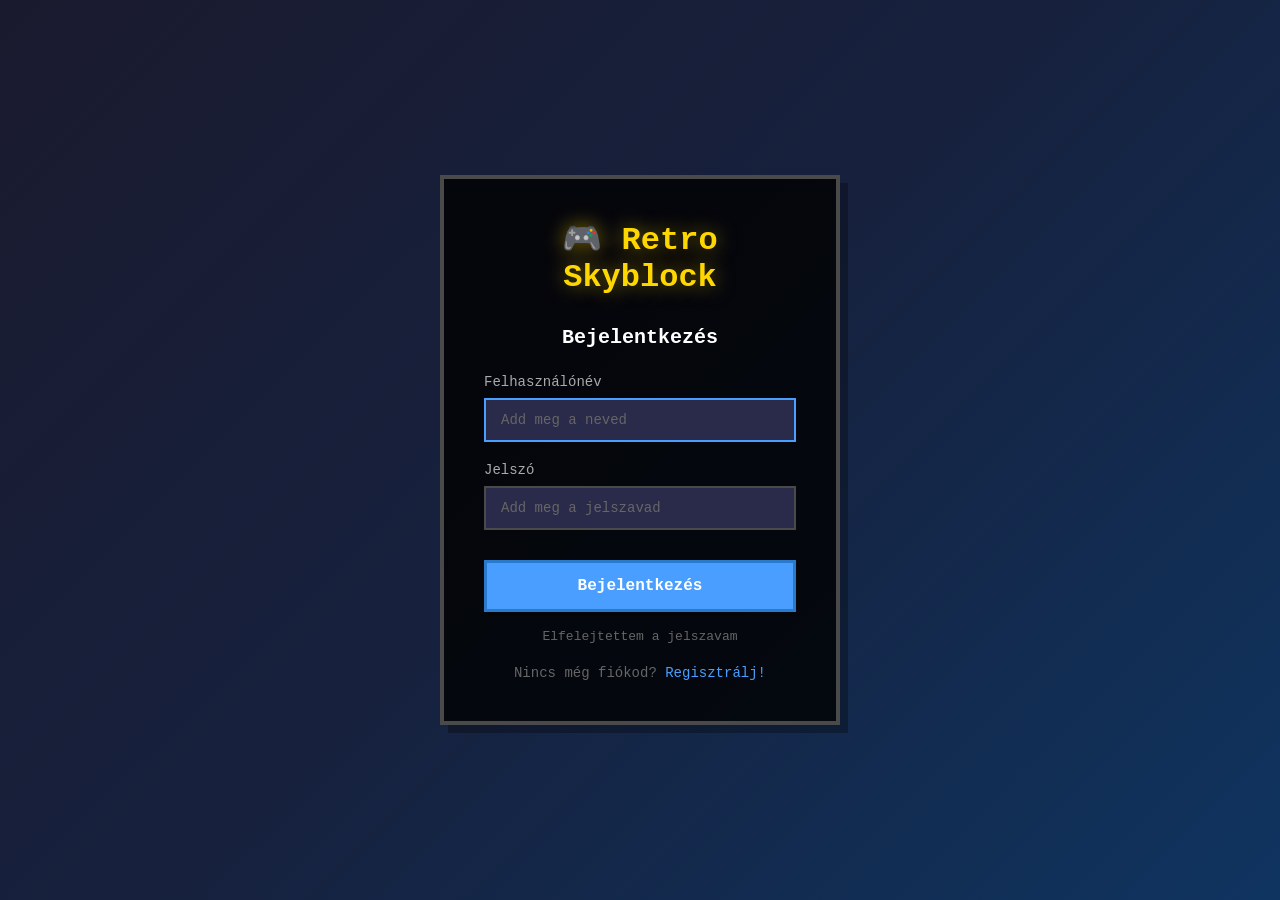
<file: index.html>
<!DOCTYPE html>
<html lang="hu">
<head>
    <meta charset="UTF-8">
    <meta name="viewport" content="width=device-width, initial-scale=1.0, maximum-scale=1.0, user-scalable=no">
    <title>Retro Skyblock Játék</title>
    <link rel="apple-touch-icon" sizes="180x180" href="images/apple-touch-icon.png">
    <link rel="icon" type="image/png" sizes="32x32" href="images/favicon-32x32.png">
    <link rel="icon" type="image/png" sizes="16x16" href="images/favicon-16x16.png">
    <link rel="manifest" href="images/site.webmanifest">
    <link rel="stylesheet" href="style.css">
</head>
<body>
    <!-- Bejelentkezés/Regisztráció overlay - alapból látszik -->
    <div id="authOverlay" class="auth-overlay">
        <div class="auth-container">
            <h1 class="auth-title">🎮 Retro Skyblock</h1>
            
            <!-- Bejelentkezés form -->
            <div id="loginForm" class="auth-form">
                <h2>Bejelentkezés</h2>
                <div class="auth-input-group">
                    <label for="loginUsername">Felhasználónév</label>
                    <input type="text" id="loginUsername" maxlength="20" placeholder="Add meg a neved">
                </div>
                <div class="auth-input-group">
                    <label for="loginPassword">Jelszó</label>
                    <input type="password" id="loginPassword" maxlength="30" placeholder="Add meg a jelszavad">
                </div>
                <button id="loginBtn" class="auth-btn">Bejelentkezés</button>
                <p class="auth-forgot"><a href="#" id="showForgotPassword">Elfelejtettem a jelszavam</a></p>
                <p class="auth-switch">Nincs még fiókod? <a href="#" id="showRegister">Regisztrálj!</a></p>
            </div>

            <!-- Regisztráció form -->
            <div id="registerForm" class="auth-form hidden">
                <h2>Regisztráció</h2>
                <div class="auth-input-group">
                    <label for="registerUsername">Felhasználónév</label>
                    <input type="text" id="registerUsername" maxlength="20" placeholder="Válassz egy nevet">
                </div>
                <div class="auth-input-group">
                    <label for="registerEmail">Email cím</label>
                    <input type="email" id="registerEmail" maxlength="50" placeholder="Add meg az email címed">
                </div>
                <div class="auth-input-group">
                    <label for="registerPassword">Jelszó</label>
                    <input type="password" id="registerPassword" maxlength="30" placeholder="Válassz egy jelszót">
                </div>
                <div class="auth-input-group">
                    <label for="registerPasswordConfirm">Jelszó megerősítése</label>
                    <input type="password" id="registerPasswordConfirm" maxlength="30" placeholder="Írd be újra a jelszót">
                </div>
                <button id="registerBtn" class="auth-btn">Regisztráció</button>
                <p class="auth-switch">Van már fiókod? <a href="#" id="showLogin">Jelentkezz be!</a></p>
            </div>

            <!-- Elfelejtett jelszó form -->
            <div id="forgotPasswordForm" class="auth-form hidden">
                <h2>Elfelejtett jelszó</h2>
                <p class="auth-info">Add meg az email címed, és megmutatjuk a jelszavad.</p>
                <div class="auth-input-group">
                    <label for="forgotEmail">Email cím</label>
                    <input type="email" id="forgotEmail" maxlength="50" placeholder="Add meg az email címed">
                </div>
                <button id="forgotPasswordBtn" class="auth-btn">Jelszó lekérése</button>
                <p class="auth-switch"><a href="#" id="backToLogin">Vissza a bejelentkezéshez</a></p>
            </div>

            <div id="authError" class="auth-error hidden"></div>
            <div id="authSuccess" class="auth-success hidden"></div>
        </div>
    </div>

    <!-- Visszaszámláló overlay - bejelentkezés után látszik -->
    <div id="countdownOverlay" class="countdown-overlay hidden">
        <div class="countdown-content">
            <h1 class="countdown-title">🎮 Hamarosan érkezik!</h1>
            <div id="countdownTimer" class="countdown-timer">Betöltés...</div>
            <p class="countdown-subtitle">Retro Skyblock Játék</p>
        </div>
    </div>

    <!-- Játék tartalom - titkos hozzáféréssel látszik -->
    <div id="gameContent" class="hidden">
        <canvas id="gameCanvas"></canvas>
        
        <div id="statusPanel">
            <div class="status-item">
                <span class="icon">💰</span>
                <span id="money">0</span>
            </div>
            <div class="status-item">
                <span class="icon">🪵</span>
                <span id="planks">0</span>
            </div>
            <div class="status-item">
                <span class="icon">🌽</span>
                <span id="corn">0</span>
            </div>
            <div class="status-item">
                <span class="icon">👷</span>
                <span id="workers">3</span>/<span id="maxWorkers">3</span>
            </div>
            <div class="status-divider"></div>
            <div class="status-item" title="Kő">
                <span class="icon">🪨</span>
                <span id="stone">0</span>
            </div>
            <div class="status-item" title="Vas">
                <span class="icon">🔩</span>
                <span id="iron">0</span>
            </div>
            <div class="status-item" title="Szén">
                <span class="icon">⚫</span>
                <span id="coal">0</span>
            </div>
            <div class="status-item" title="Gyémánt">
                <span class="icon">💎</span>
                <span id="diamond">0</span>
            </div>
        </div>

        <div id="bubble" class="hidden">
            <button class="close-btn" id="closeBubble">×</button>
            <div id="bubbleContent"></div>
        </div>

        <div id="plankModal" class="modal hidden">
            <div class="modal-content">
                <h2 data-i18n="modal.plankSell">Deszka Eladás</h2>
                <div class="slider-container">
                    <label><span data-i18n="modal.sellAmount">Eladandó deszkák:</span> <span id="sellAmount">0</span></label>
                    <input type="range" id="plankSlider" min="1" max="1" value="1" maxlength="10">
                </div>
                <div class="modal-buttons">
                    <button id="cancelSell" data-i18n="modal.cancel">Mégsem</button>
                    <button id="confirmSell"><span data-i18n-template="modal.sellFor">Eladás</span> (<span id="plankSellPrice">0</span> 💰)</button>
                </div>
            </div>
        </div>

        <div id="cornModal" class="modal hidden">
            <div class="modal-content">
                <h2 data-i18n="modal.cornSell">Kukorica Eladás</h2>
                <div class="slider-container">
                    <label><span data-i18n="modal.cornSellAmount">Eladandó kukorica:</span> <span id="cornSellAmount">0</span></label>
                    <input type="range" id="cornSlider" min="1" max="1" value="1" maxlength="10">
                </div>
                <div class="modal-buttons">
                    <button id="cancelCornSell" data-i18n="modal.cancel">Mégsem</button>
                    <button id="confirmCornSell"><span data-i18n-template="modal.sellFor">Eladás</span> (<span id="cornSellTotalPrice">0</span> 💰)</button>
                </div>
            </div>
        </div>

        <div id="errorMessage" class="error-message hidden"></div>

        <a id="version" href="update.html?version=2.0" target="_blank" rel="noopener noreferrer">V2.0</a>

        <!-- Chat ablak -->
        <div id="chatWindow" class="chat-window hidden">
            <div class="chat-header">
                <span>💬 Chat</span>
                <button id="chatClose" class="chat-close" title="Bezárás">✕</button>
            </div>
            <div id="chatMessages" class="chat-messages"></div>
            <div class="chat-input-container">
                <input type="text" id="chatInput" class="chat-input" placeholder="Írj üzenetet..." maxlength="200">
                <button id="chatSend" class="chat-send" title="Küldés">➤</button>
            </div>
        </div>

        <div id="settingsDropdown" class="settings-dropdown">
            <div id="settingsIcon" class="settings-icon" title="Beállítások">
                <svg width="32" height="32" viewBox="0 0 24 24" fill="none" xmlns="http://www.w3.org/2000/svg">
                    <path d="M19.14 12.94c.04-.31.06-.63.06-.94 0-.31-.02-.63-.06-.94l2.03-1.58c.18-.14.23-.41.12-.61l-1.92-3.32c-.12-.22-.37-.29-.59-.22l-2.39.96c-.5-.38-1.03-.7-1.62-.94l-.36-2.54c-.04-.24-.24-.41-.48-.41h-3.84c-.24 0-.43.17-.47.41l-.36 2.54c-.59.24-1.13.57-1.62.94l-2.39-.96c-.22-.08-.47 0-.59.22L2.74 8.87c-.12.21-.08.47.12.61l2.03 1.58c-.04.31-.06.63-.06.94s.02.63.06.94l-2.03 1.58c-.18.14-.23.41-.12.61l1.92 3.32c.12.22.37.29.59.22l2.39-.96c.5.38 1.03.7 1.62.94l.36 2.54c.05.24.24.41.48.41h3.84c.24 0 .44-.17.47-.41l.36-2.54c.59-.24 1.13-.56 1.62-.94l2.39.96c.22.08.47 0 .59-.22l1.92-3.32c.12-.22.07-.47-.12-.61l-2.01-1.58zM12 15.6c-1.98 0-3.6-1.62-3.6-3.6s1.62-3.6 3.6-3.6 3.6 1.62 3.6 3.6-1.62 3.6-3.6 3.6z" fill="currentColor"/>
                </svg>
            </div>
            <div id="settingsMenu" class="settings-menu hidden">
                <div id="soundMenuItem" class="settings-menu-item" title="Hang ki/be">
                    <svg id="soundOnIcon" width="24" height="24" viewBox="0 0 24 24" fill="none" xmlns="http://www.w3.org/2000/svg">
                        <path d="M3 9v6h4l5 5V4L7 9H3zm13.5 3c0-1.77-1.02-3.29-2.5-4.03v8.05c1.48-.73 2.5-2.25 2.5-4.02zM14 3.23v2.06c2.89.86 5 3.54 5 6.71s-2.11 5.85-5 6.71v2.06c4.01-.91 7-4.49 7-8.77s-2.99-7.86-7-8.77z" fill="currentColor"/>
                    </svg>
                    <svg id="soundOffIcon" class="hidden" width="24" height="24" viewBox="0 0 24 24" fill="none" xmlns="http://www.w3.org/2000/svg">
                        <path d="M16.5 12c0-1.77-1.02-3.29-2.5-4.03v2.21l2.45 2.45c.03-.2.05-.41.05-.63zm2.5 0c0 .94-.2 1.82-.54 2.64l1.51 1.51C20.63 14.91 21 13.5 21 12c0-4.28-2.99-7.86-7-8.77v2.06c2.89.86 5 3.54 5 6.71zM4.27 3L3 4.27 7.73 9H3v6h4l5 5v-6.73l4.25 4.25c-.67.52-1.42.93-2.25 1.18v2.06c1.38-.31 2.63-.95 3.69-1.81L19.73 21 21 19.73l-9-9L4.27 3zM12 4L9.91 6.09 12 8.18V4z" fill="currentColor"/>
                    </svg>
                    <span data-i18n="settings.sound">Hang</span>
                </div>
                <div id="discordMenuItem" class="settings-menu-item" title="Discord">
                    <div class="discord-icon-wrapper">
                        <svg width="24" height="24" viewBox="0 0 24 24" fill="none" xmlns="http://www.w3.org/2000/svg">
                            <path d="M20.317 4.37a19.791 19.791 0 0 0-4.885-1.515.074.074 0 0 0-.079.037c-.21.375-.444.864-.608 1.25a18.27 18.27 0 0 0-5.487 0 12.64 12.64 0 0 0-.617-1.25.077.077 0 0 0-.079-.037A19.736 19.736 0 0 0 3.677 4.37a.07.07 0 0 0-.032.027C.533 9.046-.32 13.58.099 18.057a.082.082 0 0 0 .031.057 19.9 19.9 0 0 0 5.993 3.03.078.078 0 0 0 .084-.028c.462-.63.874-1.295 1.226-1.994a.076.076 0 0 0-.041-.106 13.107 13.107 0 0 1-1.872-.892.077.077 0 0 1-.008-.128 10.2 10.2 0 0 0 .372-.292.074.074 0 0 1 .077-.01c3.928 1.793 8.18 1.793 12.062 0a.074.074 0 0 1 .078.01c.12.098.246.198.373.292a.077.077 0 0 1-.006.127 12.299 12.299 0 0 1-1.873.892.077.077 0 0 0-.041.107c.36.698.772 1.362 1.225 1.993a.076.076 0 0 0 .084.028 19.839 19.839 0 0 0 6.002-3.03.077.077 0 0 0 .032-.054c.5-5.177-.838-9.674-3.549-13.66a.061.061 0 0 0-.031-.03zM8.02 15.33c-1.183 0-2.157-1.085-2.157-2.419 0-1.333.956-2.419 2.157-2.419 1.21 0 2.176 1.096 2.157 2.42 0 1.333-.956 2.418-2.157 2.418zm7.975 0c-1.183 0-2.157-1.085-2.157-2.419 0-1.333.955-2.419 2.157-2.419 1.21 0 2.176 1.096 2.157 2.42 0 1.333-.946 2.418-2.157 2.418z" fill="currentColor"/>
                        </svg>
                        <span id="discordOnlineIndicator" class="discord-online-indicator hidden"></span>
                    </div>
                    <span data-i18n="settings.discord">Discord</span>
                </div>
                <div id="languageMenuItem" class="settings-menu-item" title="Nyelv (EN)">
                    <span id="languageFlag" class="language-flag">🇬🇧</span>
                    <span id="languageText" data-i18n="settings.language">Nyelv</span>
                </div>
                <div id="themeMenuItem" class="settings-menu-item" title="Téma váltás">
                    <span id="themeIcon" class="theme-icon">🌙</span>
                    <span id="themeText">Téma: Sötét</span>
                </div>
                <div id="chatMenuItem" class="settings-menu-item" title="Chat">
                    <svg width="24" height="24" viewBox="0 0 24 24" fill="none" xmlns="http://www.w3.org/2000/svg">
                        <path d="M20 2H4c-1.1 0-2 .9-2 2v18l4-4h14c1.1 0 2-.9 2-2V4c0-1.1-.9-2-2-2zm0 14H6l-2 2V4h16v12z" fill="currentColor"/>
                    </svg>
                    <span data-i18n="settings.chat">Chat</span>
                </div>
                <div id="shopMenuItem" class="settings-menu-item" title="Bolt">
                    <svg width="24" height="24" viewBox="0 0 24 24" fill="none" xmlns="http://www.w3.org/2000/svg">
                        <path d="M7 18c-1.1 0-1.99.9-1.99 2S5.9 22 7 22s2-.9 2-2-.9-2-2-2zM1 2v2h2l3.6 7.59-1.35 2.45c-.16.28-.25.61-.25.96 0 1.1.9 2 2 2h12v-2H7.42c-.14 0-.25-.11-.25-.25l.03-.12.9-1.63h7.45c.75 0 1.41-.41 1.75-1.03l3.58-6.49c.08-.14.12-.31.12-.48 0-.55-.45-1-1-1H5.21l-.94-2H1zm16 16c-1.1 0-1.99.9-1.99 2s.89 2 1.99 2 2-.9 2-2-.9-2-2-2z" fill="currentColor"/>
                    </svg>
                    <span data-i18n="settings.shop">Bolt</span>
                </div>
                <div id="creditsMenuItem" class="settings-menu-item" title="Credits">
                    <svg width="24" height="24" viewBox="0 0 24 24" fill="none" xmlns="http://www.w3.org/2000/svg">
                        <path d="M12 2C6.48 2 2 6.48 2 12s4.48 10 10 10 10-4.48 10-10S17.52 2 12 2zm1 15h-2v-6h2v6zm0-8h-2V7h2v2z" fill="currentColor"/>
                    </svg>
                    <span data-i18n="settings.credits">Credits</span>
                </div>
                <div class="settings-menu-divider"></div>
                <div id="logoutMenuItem" class="settings-menu-item logout-item" title="Kijelentkezés">
                    <svg width="24" height="24" viewBox="0 0 24 24" fill="none" xmlns="http://www.w3.org/2000/svg">
                        <path d="M17 7l-1.41 1.41L18.17 11H8v2h10.17l-2.58 2.58L17 17l5-5zM4 5h8V3H4c-1.1 0-2 .9-2 2v14c0 1.1.9 2 2 2h8v-2H4V5z" fill="currentColor"/>
                    </svg>
                    <span data-i18n="settings.logout">Kijelentkezés</span>
                </div>
            </div>
        </div>

        <div id="discordModal" class="modal hidden">
            <div class="modal-content">
                <button class="close-btn" id="closeDiscordModal">×</button>
                <div class="discord-box">
                    <a href="https://discord.gg/cbzUCnY7xn" target="_blank" rel="noopener noreferrer" class="discord-url">https://discord.gg/cbzUCnY7xn</a>
                </div>
            </div>
        </div>

        <div id="upgradeModal" class="modal hidden">
            <div class="modal-content upgrade-modal">
                <button class="close-btn" id="closeUpgradeModal">×</button>
                <h2 id="upgradeTitle">Upgrade</h2>
                <div id="upgradeContent" class="upgrade-content"></div>
            </div>
        </div>

        <div id="warehouseModal" class="modal hidden">
            <div class="modal-content warehouse-modal">
                <button class="close-btn" id="closeWarehouseModal">×</button>
                <h2>📦 Raktár</h2>
                <div id="warehouseCapacityText" class="warehouse-capacity-text">0/20 (20 szabad)</div>
                <div id="warehouseCapacityBar" class="warehouse-capacity-bar">
                    <div class="capacity-fill"></div>
                </div>
                <div id="warehouseItems" class="warehouse-items"></div>
                <div id="warehouseSellSection" class="warehouse-sell-section"></div>
            </div>
        </div>

        <div id="shopModal" class="modal hidden">
            <div class="modal-content shop-modal">
                <button class="close-btn" id="closeShopModal">×</button>
                <h2>🛒 Bolt</h2>
                <div class="shop-container">
                    <div class="shop-sidebar">
                        <div class="shop-category active" data-category="money">💰 Pénz</div>
                        <div class="shop-category" data-category="resources">🪵 Erőforrások</div>
                        <div class="shop-category" data-category="special">⭐ Egyedi Offerek</div>
                    </div>
                    <div class="shop-products" id="shopProducts"></div>
                </div>
            </div>
        </div>

        <!-- Aukciós Ház Modal -->
        <div id="auctionModal" class="modal hidden">
            <div class="modal-content auction-modal">
                <button class="close-btn" id="closeAuctionModal">×</button>
                <h2>🏪 Aukciós Ház</h2>
                
                <!-- Új aukció létrehozása -->
                <div class="auction-create">
                    <h3>Új aukció</h3>
                    <div class="auction-form">
                        <select id="auctionResourceType">
                            <option value="deszka">🪵 Deszka</option>
                            <option value="kukorica">🌽 Kukorica</option>
                            <option value="kő">🪨 Kő</option>
                            <option value="vas">🔩 Vas</option>
                            <option value="szén">⚫ Szén</option>
                            <option value="gyémánt">💎 Gyémánt</option>
                        </select>
                        <input type="number" id="auctionAmount" placeholder="Mennyiség" min="1" maxlength="10">
                        <input type="number" id="auctionPrice" placeholder="Ár (arany)" min="1" maxlength="10">
                        <button id="createAuctionBtn">Eladásra</button>
                    </div>
                </div>
                
                <!-- Aktív aukciók listája -->
                <div class="auction-list-container">
                    <h3>Aktív aukciók</h3>
                    <div id="auctionList" class="auction-list">
                        <!-- Aukciók dinamikusan töltődnek -->
                    </div>
                </div>
                
                <!-- Üzenet mező az aukciós házon belül -->
                <div id="auctionMessage" class="auction-message"></div>
            </div>
        </div>

        <div id="tutorialModal" class="modal hidden">
            <div class="modal-content tutorial-modal">
                <h2 id="tutorialTitle">Üdvözöllek!</h2>
                <div id="tutorialContent" class="tutorial-content"></div>
                <div id="tutorialStepIndicator" class="tutorial-step-indicator">1 / 7</div>
                <div class="modal-buttons tutorial-buttons">
                    <button id="tutorialSkip" class="tutorial-skip">Kihagyás</button>
                    <div class="tutorial-nav">
                        <button id="tutorialPrev">Előző</button>
                        <button id="tutorialNext">Következő</button>
                    </div>
                </div>
            </div>
        </div>
    </div>

    <script type="module" src="game.js"></script>
</body>
</html>
</file>
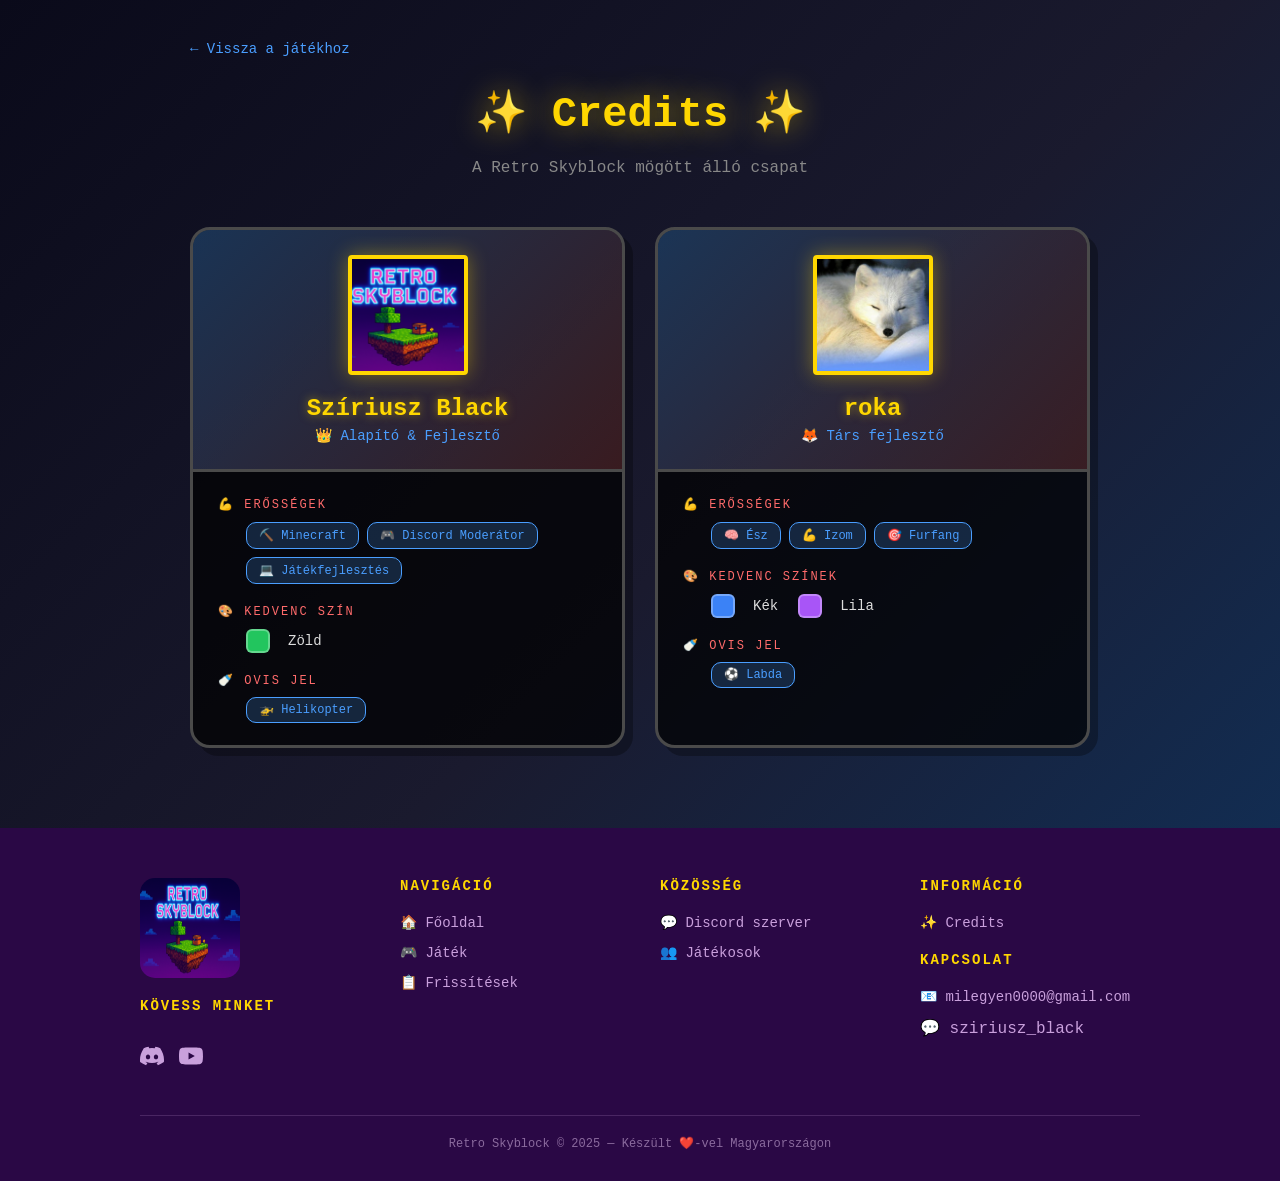
<file: credits.html>
<!DOCTYPE html>
<html lang="hu">
<head>
    <meta charset="UTF-8">
    <meta name="viewport" content="width=device-width, initial-scale=1.0">
    <title>Credits - Retro Skyblock</title>
    <link rel="apple-touch-icon" sizes="180x180" href="images/apple-touch-icon.png">
    <link rel="icon" type="image/png" sizes="32x32" href="images/favicon-32x32.png">
    <link rel="icon" type="image/png" sizes="16x16" href="images/favicon-16x16.png">
    <style>
        /* === THEME VÁLTOZÓK === */
        :root {
            --bg-primary: #0a0a1a;
            --bg-secondary: #1a1a2e;
            --bg-tertiary: #0f3460;
            --bg-card: rgba(0, 0, 0, 0.7);
            --bg-header: linear-gradient(135deg, rgba(74, 158, 255, 0.3), rgba(255, 107, 107, 0.2));
            --text-primary: #ffffff;
            --text-secondary: #dddddd;
            --text-muted: #888888;
            --border-color: #4a4a4a;
            --accent-gold: #ffd700;
            --accent-blue: #4a9eff;
            --accent-red: #ff6b6b;
            --footer-bg: #2a0845;
            --footer-text: #c9a0dc;
        }
        [data-theme="light"] {
            --bg-primary: #f0f4f8;
            --bg-secondary: #e2e8f0;
            --bg-tertiary: #cbd5e1;
            --bg-card: rgba(255, 255, 255, 0.95);
            --bg-header: linear-gradient(135deg, rgba(74, 158, 255, 0.2), rgba(255, 107, 107, 0.15));
            --text-primary: #1a1a2e;
            --text-secondary: #4a5568;
            --text-muted: #718096;
            --border-color: #cbd5e1;
            --accent-gold: #d69e2e;
            --accent-blue: #3182ce;
            --accent-red: #e53e3e;
            --footer-bg: #3d1a5c;
            --footer-text: #d4a9e8;
        }
        * {
            margin: 0;
            padding: 0;
            box-sizing: border-box;
        }
        body {
            background: linear-gradient(135deg, var(--bg-primary) 0%, var(--bg-secondary) 50%, var(--bg-tertiary) 100%);
            min-height: 100vh;
            font-family: 'Courier New', monospace;
            color: var(--text-primary);
            padding: 40px 20px;
            transition: background 0.3s ease, color 0.3s ease;
        }
        .container {
            max-width: 900px;
            margin: 0 auto;
        }
        .back-link {
            display: inline-block;
            color: var(--accent-blue);
            text-decoration: none;
            margin-bottom: 30px;
            font-size: 14px;
        }
        .back-link:hover {
            color: #6ab4ff;
            text-decoration: underline;
        }
        h1 {
            text-align: center;
            color: var(--accent-gold);
            font-size: 42px;
            margin-bottom: 20px;
            text-shadow: 0 0 30px rgba(255, 215, 0, 0.6);
        }
        .subtitle {
            text-align: center;
            color: var(--text-muted);
            margin-bottom: 50px;
            font-size: 16px;
        }
        .team-grid {
            display: grid;
            grid-template-columns: repeat(auto-fit, minmax(350px, 1fr));
            gap: 30px;
        }
        .member-card {
            background: var(--bg-card);
            border: 3px solid var(--border-color);
            box-shadow: 8px 8px 0px rgba(0,0,0,0.3);
            overflow: hidden;
            border-radius: 20px;
            transition: background 0.3s ease, border-color 0.3s ease;
        }
        .member-header {
            background: var(--bg-header);
            padding: 25px;
            text-align: center;
            border-bottom: 3px solid var(--border-color);
        }
        .member-avatar {
            width: 120px;
            height: 120px;
            border: 4px solid var(--accent-gold);
            border-radius: 4px;
            box-shadow: 0 0 20px rgba(255, 215, 0, 0.4);
            margin-bottom: 15px;
            object-fit: cover;
        }
        .member-name {
            font-size: 24px;
            color: var(--accent-gold);
            font-weight: bold;
            text-shadow: 0 0 10px rgba(255, 215, 0, 0.5);
        }
        .member-role {
            color: var(--accent-blue);
            font-size: 14px;
            margin-top: 5px;
        }
        .member-body {
            padding: 25px;
        }
        .member-section {
            margin-bottom: 20px;
        }
        .member-section:last-child {
            margin-bottom: 0;
        }
        .section-title {
            color: var(--accent-red);
            font-size: 12px;
            text-transform: uppercase;
            letter-spacing: 2px;
            margin-bottom: 10px;
        }
        .section-content {
            color: var(--text-secondary);
            font-size: 14px;
            line-height: 1.6;
        }
        .skills {
            display: flex;
            flex-wrap: wrap;
            gap: 8px;
        }
        .skill-tag {
            background: rgba(74, 158, 255, 0.2);
            border: 1px solid var(--accent-blue);
            color: var(--accent-blue);
            padding: 5px 12px;
            font-size: 12px;
            border-radius: 10px;
        }
        .color-box {
            display: inline-block;
            width: 24px;
            height: 24px;
            border-radius: 6px;
            border: 2px solid rgba(255, 255, 255, 0.3);
            vertical-align: middle;
            margin-right: 8px;
        }
        .favorite-colors {
            display: flex;
            align-items: center;
            gap: 10px;
        }
        .left-identation {
            margin-left: 28px;
        }
        .big-footer {
            background: var(--footer-bg);
            margin-top: 80px;
            margin-left: -20px;
            margin-right: -20px;
            margin-bottom: -40px;
            padding: 50px 40px 30px 40px;
            transition: background 0.3s ease;
        }
        .footer-content {
            max-width: 1000px;
            margin: 0 auto;
            display: grid;
            grid-template-columns: 1fr 1fr 1fr 1fr;
            gap: 40px;
        }
        .footer-section h3 {
            color: var(--accent-gold);
            font-size: 14px;
            text-transform: uppercase;
            letter-spacing: 2px;
            margin-bottom: 20px;
        }
        .footer-section ul {
            list-style: none;
        }
        .footer-section ul li {
            margin-bottom: 12px;
        }
        .footer-section ul li a {
            color: var(--footer-text);
            text-decoration: none;
            font-size: 14px;
            transition: color 0.2s;
        }
        .footer-section ul li a:hover {
            color: #fff;
        }
        .footer-logo-section {
            display: flex;
            flex-direction: column;
            align-items: flex-start;
        }
        .footer-logo-img {
            width: 100px;
            height: 100px;
            margin-bottom: 20px;
            border-radius: 15px;
        }
        .social-icons {
            display: flex;
            gap: 15px;
            margin-top: 10px;
        }
        .social-icons a {
            color: var(--footer-text);
            font-size: 22px;
            text-decoration: none;
            transition: color 0.2s, transform 0.2s;
        }
        .social-icons a:hover {
            color: #fff;
            transform: scale(1.2);
        }
        .footer-bottom {
            max-width: 1000px;
            margin: 40px auto 0 auto;
            padding-top: 20px;
            border-top: 1px solid rgba(201, 160, 220, 0.2);
            text-align: center;
            color: #8b6b9e;
            font-size: 12px;
        }
        @media (max-width: 800px) {
            .footer-content {
                grid-template-columns: 1fr 1fr;
            }
        }
        @media (max-width: 500px) {
            .footer-content {
                grid-template-columns: 1fr;
            }
        }
        @media (max-width: 600px) {
            h1 {
                font-size: 28px;
            }
            .team-grid {
                grid-template-columns: 1fr;
            }
        }
    </style>
    <script>
        // Téma inicializálása localStorage-ból
        (function() {
            const savedTheme = localStorage.getItem('retroSkyblockTheme') || 'dark';
            if (savedTheme === 'light') {
                document.documentElement.setAttribute('data-theme', 'light');
            }
        })();
    </script>
</head>
<body>
    <div class="container">
        <a href="index.html" class="back-link">← Vissza a játékhoz</a>
        
        <h1>✨ Credits ✨</h1>
        <p class="subtitle">A Retro Skyblock mögött álló csapat</p>

        <div class="team-grid">
            <!-- Szíriusz Black -->
            <div class="member-card">
                <div class="member-header">
                    <img src="images/retro-skyblock-logo.png" alt="Szíriusz Black" class="member-avatar">
                    <div class="member-name">Szíriusz Black</div>
                    <div class="member-role">👑 Alapító & Fejlesztő</div>
                </div>
                <div class="member-body">
                    <div class="member-section">
                        <div class="section-title">💪 Erősségek</div>
                        <div class="skills left-identation">
                            <span class="skill-tag">⛏️ Minecraft</span>
                            <span class="skill-tag">🎮 Discord Moderátor</span>
                            <span class="skill-tag">💻 Játékfejlesztés</span>
                        </div>
                    </div>
                    <div class="member-section">
                        <div class="section-title">🎨 Kedvenc szín</div>
                        <div class="section-content left-identation">
                            <div class="favorite-colors">
                                <span class="color-box" style="background: #22c55e;"></span>
                                <span>Zöld</span>
                            </div>
                        </div>
                    </div>
                    <div class="member-section">
                        <div class="section-title">🍼 Ovis jel</div>
                        <div class="section-content left-identation">
                            <span class="skill-tag">🚁 Helikopter</span>
                        </div>
                    </div>
                </div>
            </div>

            <!-- róka -->
            <div class="member-card">
                <div class="member-header">
                    <img src="images/sarkiroka-avatar.png" alt="Sarkiróka" class="member-avatar" onerror="this.src='images/retro-skyblock-logo.png'">
                    <div class="member-name">roka</div>
                    <div class="member-role">🦊 Társ fejlesztő</div>
                </div>
                <div class="member-body">
                    <div class="member-section">
                        <div class="section-title">💪 Erősségek</div>
                        <div class="skills left-identation">
                            <span class="skill-tag">🧠 Ész</span>
                            <span class="skill-tag">💪 Izom</span>
                            <span class="skill-tag">🎯 Furfang</span>
                        </div>
                    </div>
                    <div class="member-section">
                        <div class="section-title">🎨 Kedvenc színek</div>
                        <div class="section-content left-identation">
                            <div class="favorite-colors">
                                <span class="color-box" style="background: #3b82f6;"></span>
                                <span>Kék</span>
                                <span class="color-box" style="background: #a855f7; margin-left: 10px;"></span>
                                <span>Lila</span>
                            </div>
                        </div>
                    </div>
                    <div class="member-section">
                        <div class="section-title">🍼 Ovis jel</div>
                        <div class="section-content left-identation">
                            <span class="skill-tag">⚽ Labda</span>
                        </div>
                    </div>
                </div>
            </div>
        </div>

    </div>

    <footer class="big-footer">
        <div class="footer-content">
            <div class="footer-section footer-logo-section">
                <img src="images/retro-skyblock-logo.png" alt="Retro Skyblock" class="footer-logo-img">
                <h3>Kövess minket</h3>
                <div class="social-icons">
                    <a href="https://discord.com/invite/cbzUCnY7xn" target="_blank" title="Discord szerver">
                        <svg width="24" height="24" viewBox="0 0 24 24" fill="currentColor"><path d="M20.317 4.37a19.791 19.791 0 0 0-4.885-1.515.074.074 0 0 0-.079.037c-.21.375-.444.864-.608 1.25a18.27 18.27 0 0 0-5.487 0 12.64 12.64 0 0 0-.617-1.25.077.077 0 0 0-.079-.037A19.736 19.736 0 0 0 3.677 4.37a.07.07 0 0 0-.032.027C.533 9.046-.32 13.58.099 18.057a.082.082 0 0 0 .031.057 19.9 19.9 0 0 0 5.993 3.03.078.078 0 0 0 .084-.028 14.09 14.09 0 0 0 1.226-1.994.076.076 0 0 0-.041-.106 13.107 13.107 0 0 1-1.872-.892.077.077 0 0 1-.008-.128 10.2 10.2 0 0 0 .372-.292.074.074 0 0 1 .077-.01c3.928 1.793 8.18 1.793 12.062 0a.074.074 0 0 1 .078.01c.12.098.246.198.373.292a.077.077 0 0 1-.006.127 12.299 12.299 0 0 1-1.873.892.077.077 0 0 0-.041.107c.36.698.772 1.362 1.225 1.993a.076.076 0 0 0 .084.028 19.839 19.839 0 0 0 6.002-3.03.077.077 0 0 0 .032-.054c.5-5.177-.838-9.674-3.549-13.66a.061.061 0 0 0-.031-.03zM8.02 15.33c-1.183 0-2.157-1.085-2.157-2.419 0-1.333.956-2.419 2.157-2.419 1.21 0 2.176 1.096 2.157 2.42 0 1.333-.956 2.418-2.157 2.418zm7.975 0c-1.183 0-2.157-1.085-2.157-2.419 0-1.333.955-2.419 2.157-2.419 1.21 0 2.176 1.096 2.157 2.42 0 1.333-.946 2.418-2.157 2.418z"/></svg>
                    </a>
                    <a href="https://www.youtube.com/@Sz%C3%ADriuszBlack" target="_blank" title="YouTube csatorna">
                        <svg width="24" height="24" viewBox="0 0 24 24" fill="currentColor"><path d="M23.498 6.186a3.016 3.016 0 0 0-2.122-2.136C19.505 3.545 12 3.545 12 3.545s-7.505 0-9.377.505A3.017 3.017 0 0 0 .502 6.186C0 8.07 0 12 0 12s0 3.93.502 5.814a3.016 3.016 0 0 0 2.122 2.136c1.871.505 9.376.505 9.376.505s7.505 0 9.377-.505a3.015 3.015 0 0 0 2.122-2.136C24 15.93 24 12 24 12s0-3.93-.502-5.814zM9.545 15.568V8.432L15.818 12l-6.273 3.568z"/></svg>
                    </a>
                </div>
            </div>

            <div class="footer-section">
                <h3>Navigáció</h3>
                <ul>
                    <li><a href="index.html">🏠 Főoldal</a></li>
                    <li><a href="index.html?secret=67">🎮 Játék</a></li>
                    <li><a href="update.html">📋 Frissítések</a></li>
                </ul>
            </div>

            <div class="footer-section">
                <h3>Közösség</h3>
                <ul>
                    <li><a href="https://discord.com/invite/cbzUCnY7xn" target="_blank">💬 Discord szerver</a></li>
                    <li><a href="player.html">👥 Játékosok</a></li>
                </ul>
            </div>

            <div class="footer-section">
                <h3>Információ</h3>
                <ul>
                    <li><a href="credits.html">✨ Credits</a></li>
                </ul>
                <h3 style="margin-top: 20px;">Kapcsolat</h3>
                <ul>
                    <li><a href="mailto:milegyen0000@gmail.com">📧 milegyen0000@gmail.com</a></li>
                    <li><span style="color: #c9a0dc;">💬 sziriusz_black</span></li>
                </ul>
            </div>
        </div>

        <div class="footer-bottom">
            <p>Retro Skyblock © 2025 — Készült ❤️-vel Magyarországon</p>
        </div>
    </footer>
</body>
</html>
</file>
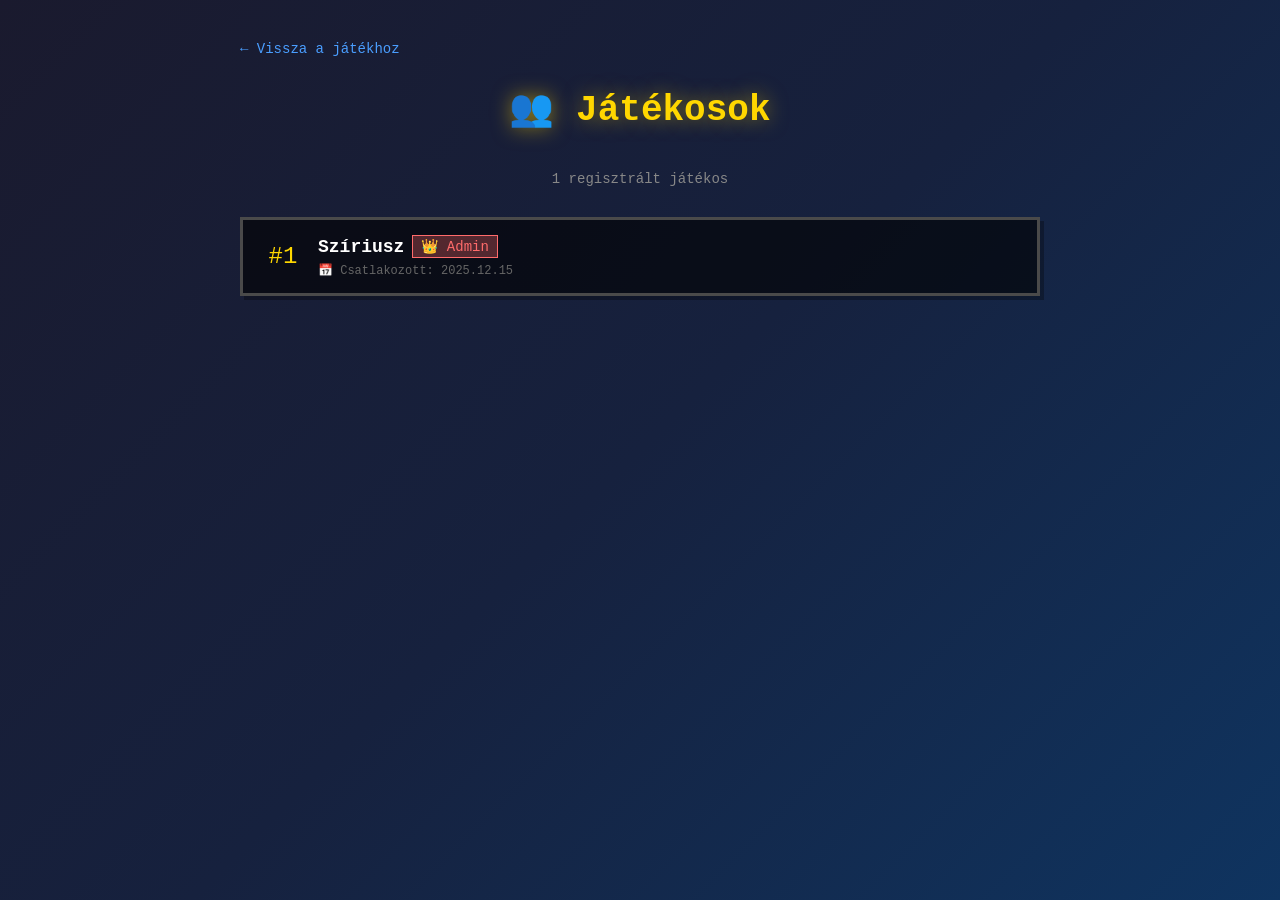
<file: player.html>
<!DOCTYPE html>
<html lang="hu">
<head>
    <meta charset="UTF-8">
    <meta name="viewport" content="width=device-width, initial-scale=1.0">
    <title>Játékosok - Retro Skyblock</title>
    <link rel="apple-touch-icon" sizes="180x180" href="images/apple-touch-icon.png">
    <link rel="icon" type="image/png" sizes="32x32" href="images/favicon-32x32.png">
    <link rel="icon" type="image/png" sizes="16x16" href="images/favicon-16x16.png">
    <style>
        /* === THEME VÁLTOZÓK === */
        :root {
            --bg-primary: #1a1a2e;
            --bg-secondary: #16213e;
            --bg-tertiary: #0f3460;
            --bg-card: rgba(0, 0, 0, 0.6);
            --text-primary: #ffffff;
            --text-secondary: #aaaaaa;
            --text-muted: #888888;
            --text-dark-muted: #666666;
            --border-color: #4a4a4a;
            --accent-gold: #ffd700;
            --accent-blue: #4a9eff;
            --accent-red: #ff6b6b;
        }
        [data-theme="light"] {
            --bg-primary: #f0f4f8;
            --bg-secondary: #e2e8f0;
            --bg-tertiary: #cbd5e1;
            --bg-card: rgba(255, 255, 255, 0.9);
            --text-primary: #1a1a2e;
            --text-secondary: #4a5568;
            --text-muted: #718096;
            --text-dark-muted: #a0aec0;
            --border-color: #cbd5e1;
            --accent-gold: #d69e2e;
            --accent-blue: #3182ce;
            --accent-red: #e53e3e;
        }
        * {
            margin: 0;
            padding: 0;
            box-sizing: border-box;
        }
        body {
            background: linear-gradient(135deg, var(--bg-primary) 0%, var(--bg-secondary) 50%, var(--bg-tertiary) 100%);
            min-height: 100vh;
            font-family: 'Courier New', monospace;
            color: var(--text-primary);
            padding: 40px 20px;
            transition: background 0.3s ease, color 0.3s ease;
        }
        .container {
            max-width: 800px;
            margin: 0 auto;
        }
        h1 {
            text-align: center;
            color: var(--accent-gold);
            font-size: 36px;
            margin-bottom: 40px;
            text-shadow: 0 0 20px rgba(255, 215, 0, 0.5);
        }
        .back-link {
            display: inline-block;
            color: var(--accent-blue);
            text-decoration: none;
            margin-bottom: 30px;
            font-size: 14px;
        }
        .back-link:hover {
            color: #6ab4ff;
            text-decoration: underline;
        }
        .player-count {
            text-align: center;
            color: var(--text-muted);
            margin-bottom: 30px;
            font-size: 14px;
        }
        .player-list {
            display: flex;
            flex-direction: column;
            gap: 10px;
        }
        .player-card {
            background: var(--bg-card);
            border: 3px solid var(--border-color);
            padding: 15px 20px;
            display: flex;
            align-items: center;
            gap: 15px;
            box-shadow: 4px 4px 0px rgba(0,0,0,0.3);
            transition: background 0.3s ease, border-color 0.3s ease;
        }
        .player-rank {
            font-size: 24px;
            min-width: 40px;
            text-align: center;
            color: var(--text-muted);
        }
        .player-rank.first {
            color: var(--accent-gold);
        }
        .player-rank.second {
            color: #c0c0c0;
        }
        .player-rank.third {
            color: #cd7f32;
        }
        .player-info {
            flex: 1;
        }
        .player-name {
            font-size: 18px;
            color: var(--text-primary);
            font-weight: bold;
            display: flex;
            align-items: center;
            gap: 8px;
        }
        .player-badge {
            font-size: 14px;
            padding: 2px 8px;
            border-radius: 0;
            font-weight: normal;
        }
        .player-badge.admin {
            background: rgba(255, 107, 107, 0.3);
            border: 1px solid var(--accent-red);
            color: var(--accent-red);
        }
        .player-badge.player {
            background: rgba(74, 158, 255, 0.3);
            border: 1px solid var(--accent-blue);
            color: var(--accent-blue);
        }
        .player-date {
            font-size: 12px;
            color: var(--text-dark-muted);
            margin-top: 5px;
        }
        .no-players {
            text-align: center;
            color: var(--text-dark-muted);
            padding: 40px;
            font-size: 16px;
        }
        @media (max-width: 600px) {
            h1 {
                font-size: 24px;
            }
            .player-name {
                font-size: 16px;
            }
        }
    </style>
    <script>
        // Téma inicializálása localStorage-ból
        (function() {
            const savedTheme = localStorage.getItem('retroSkyblockTheme') || 'dark';
            if (savedTheme === 'light') {
                document.documentElement.setAttribute('data-theme', 'light');
            }
        })();
    </script>
</head>
<body>
    <div class="container">
        <a href="index.html" class="back-link">← Vissza a játékhoz</a>
        <h1>👥 Játékosok</h1>
        <div id="playerCount" class="player-count">Betöltés...</div>
        <div id="playerList" class="player-list"></div>
    </div>

    <script>
        // =====================================================
        // JÁTÉKOSOK LISTÁJA - IDE ADD HOZZÁ AZ ÚJ JÁTÉKOSOKAT!
        // =====================================================
        const PLAYERS = [
            { username: 'Szíriusz', role: 'admin', joinDate: '2025-12-15' }
            // Új játékos hozzáadása:
            // { username: 'JátékosNeve', role: 'player', joinDate: '2025-12-26' },
        ];
        // =====================================================
        
        function formatDate(dateStr) {
            const date = new Date(dateStr);
            return `${date.getFullYear()}.${(date.getMonth()+1).toString().padStart(2,'0')}.${date.getDate().toString().padStart(2,'0')}`;
        }
        
        function loadPlayers() {
            const playerList = document.getElementById('playerList');
            const playerCount = document.getElementById('playerCount');
            
            if (PLAYERS.length === 0) {
                playerList.innerHTML = '<div class="no-players">Még nincsenek regisztrált játékosok.</div>';
                playerCount.textContent = '0 játékos';
                return;
            }
            
            playerCount.textContent = `${PLAYERS.length} regisztrált játékos`;
            
            playerList.innerHTML = PLAYERS.map((user, index) => {
                const rank = index + 1;
                let rankClass = '';
                if (rank === 1) rankClass = 'first';
                else if (rank === 2) rankClass = 'second';
                else if (rank === 3) rankClass = 'third';
                
                const isAdmin = user.role === 'admin';
                const badgeClass = isAdmin ? 'admin' : 'player';
                const badgeText = isAdmin ? '👑 Admin' : '👤 Játékos';
                
                return `
                    <div class="player-card">
                        <div class="player-rank ${rankClass}">#${rank}</div>
                        <div class="player-info">
                            <div class="player-name">
                                ${escapeHtml(user.username)}
                                <span class="player-badge ${badgeClass}">${badgeText}</span>
                            </div>
                            <div class="player-date">📅 Csatlakozott: ${formatDate(user.joinDate)}</div>
                        </div>
                    </div>
                `;
            }).join('');
        }
        
        function escapeHtml(text) {
            const div = document.createElement('div');
            div.textContent = text;
            return div.innerHTML;
        }
        
        // Oldal betöltésekor
        loadPlayers();
    </script>
</body>
</html>
</file>
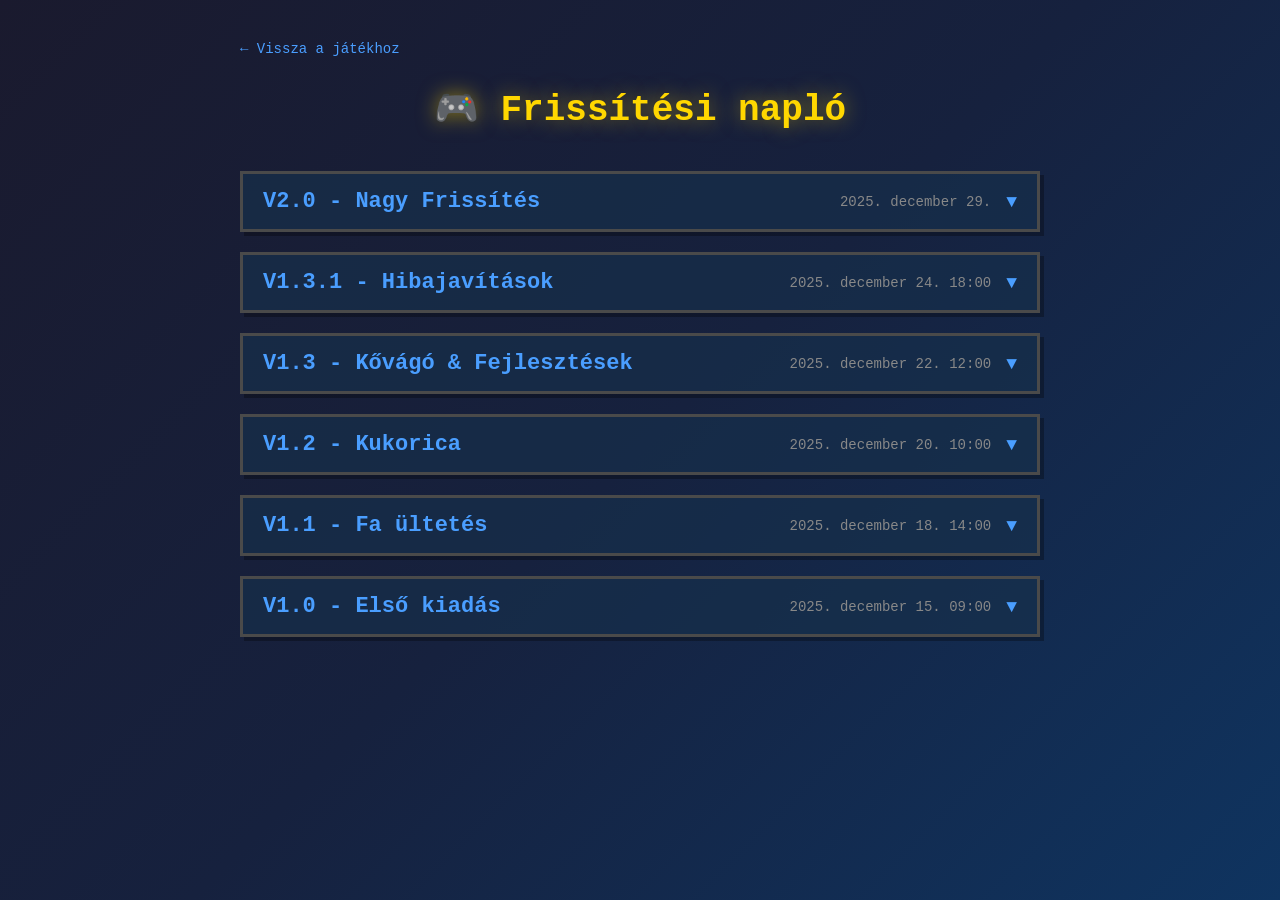
<file: update.html>
<!DOCTYPE html>
<html lang="hu">
<head>
    <meta charset="UTF-8">
    <meta name="viewport" content="width=device-width, initial-scale=1.0">
    <title>Frissítések - Retro Skyblock</title>
    <link rel="apple-touch-icon" sizes="180x180" href="images/apple-touch-icon.png">
    <link rel="icon" type="image/png" sizes="32x32" href="images/favicon-32x32.png">
    <link rel="icon" type="image/png" sizes="16x16" href="images/favicon-16x16.png">
    <style>
        /* === THEME VÁLTOZÓK === */
        :root {
            --bg-primary: #1a1a2e;
            --bg-secondary: #16213e;
            --bg-tertiary: #0f3460;
            --bg-card: rgba(0, 0, 0, 0.6);
            --text-primary: #ffffff;
            --text-secondary: #aaaaaa;
            --text-muted: #888888;
            --border-color: #4a4a4a;
            --accent-gold: #ffd700;
            --accent-blue: #4a9eff;
            --header-bg: rgba(74, 158, 255, 0.2);
            --header-hover: rgba(74, 158, 255, 0.4);
            --detail-bg: rgba(74, 158, 255, 0.1);
        }
        [data-theme="light"] {
            --bg-primary: #f0f4f8;
            --bg-secondary: #e2e8f0;
            --bg-tertiary: #cbd5e1;
            --bg-card: rgba(255, 255, 255, 0.9);
            --text-primary: #1a1a2e;
            --text-secondary: #4a5568;
            --text-muted: #718096;
            --border-color: #cbd5e1;
            --accent-gold: #d69e2e;
            --accent-blue: #3182ce;
            --header-bg: rgba(74, 158, 255, 0.15);
            --header-hover: rgba(74, 158, 255, 0.3);
            --detail-bg: rgba(74, 158, 255, 0.08);
        }
        * {
            margin: 0;
            padding: 0;
            box-sizing: border-box;
        }
        body {
            background: linear-gradient(135deg, var(--bg-primary) 0%, var(--bg-secondary) 50%, var(--bg-tertiary) 100%);
            min-height: 100vh;
            font-family: 'Courier New', monospace;
            color: var(--text-primary);
            padding: 40px 20px;
            transition: background 0.3s ease, color 0.3s ease;
        }
        .container {
            max-width: 800px;
            margin: 0 auto;
        }
        h1 {
            text-align: center;
            color: var(--accent-gold);
            font-size: 36px;
            margin-bottom: 40px;
            text-shadow: 0 0 20px rgba(255, 215, 0, 0.5);
        }
        .back-link {
            display: inline-block;
            color: var(--accent-blue);
            text-decoration: none;
            margin-bottom: 30px;
            font-size: 14px;
        }
        .back-link:hover {
            color: #6ab4ff;
            text-decoration: underline;
        }
        .version-card {
            background: var(--bg-card);
            border: 3px solid var(--border-color);
            margin-bottom: 20px;
            box-shadow: 4px 4px 0px rgba(0,0,0,0.3);
            transition: background 0.3s ease, border-color 0.3s ease;
        }
        .version-header {
            background: var(--header-bg);
            padding: 15px 20px;
            display: flex;
            justify-content: space-between;
            align-items: center;
            flex-wrap: wrap;
            gap: 10px;
            cursor: pointer;
            transition: background 0.2s;
        }
        .version-header:hover {
            background: var(--header-hover);
        }
        .version-name {
            font-size: 22px;
            color: var(--accent-blue);
            font-weight: bold;
            position: relative;
            display: inline-flex;
            align-items: center;
            gap: 8px;
        }
        .version-info {
            display: flex;
            align-items: center;
            gap: 15px;
        }
        .version-date {
            font-size: 14px;
            color: var(--text-muted);
        }
        .version-arrow {
            font-size: 18px;
            color: var(--accent-blue);
            transition: transform 0.3s;
        }
        .version-card.open .version-arrow {
            transform: rotate(180deg);
        }
        .version-changes {
            padding: 0;
            max-height: 0;
            overflow: hidden;
            transition: max-height 0.3s ease-out, padding 0.3s ease-out;
            border-top: 0 solid var(--border-color);
        }
        .version-card.open .version-changes {
            padding: 20px;
            max-height: 2000px;
            border-top: 2px solid var(--border-color);
        }
        .version-changes ul {
            list-style: none;
            padding: 0;
        }
        .version-changes li {
            padding: 8px 0;
            padding-left: 25px;
            position: relative;
            border-bottom: 1px solid rgba(74, 74, 74, 0.5);
            color: var(--text-primary);
        }
        .version-changes li:last-child {
            border-bottom: none;
        }
        .version-changes li::before {
            content: "✨";
            position: absolute;
            left: 0;
        }
        .version-changes li.fix::before {
            content: "🔧";
        }
        .version-changes li.new::before {
            content: "🆕";
        }
        .version-changes li.improve::before {
            content: "⬆️";
        }
        /* Kattintható elemek */
        .change-item {
            cursor: pointer;
            transition: color 0.2s;
        }
        .change-item:hover {
            color: var(--accent-blue);
        }
        .change-item::after {
            content: " ℹ️";
            font-size: 12px;
            opacity: 0.5;
        }
        .change-detail {
            display: none;
            background: var(--detail-bg);
            border-left: 3px solid var(--accent-blue);
            padding: 10px 15px;
            margin-top: 8px;
            margin-left: 25px;
            font-size: 13px;
            color: var(--text-secondary);
            line-height: 1.6;
        }
        .change-detail.open {
            display: block;
        }
        .permalink-link {
            visibility: hidden;
            background: none;
            border: none;
            padding: 0;
            margin: 0;
            cursor: pointer;
            display: inline-flex;
            align-items: center;
            color: var(--accent-blue);
            transition: opacity 0.2s;
            text-decoration: none;
        }
        .version-header:hover .permalink-link {
            visibility: visible;
        }
        .permalink-link:hover {
            opacity: 0.7;
        }
        .permalink-icon {
            width: 16px;
            height: 16px;
            fill: currentColor;
        }
        @media (max-width: 600px) {
            h1 {
                font-size: 24px;
            }
            .version-name {
                font-size: 18px;
            }
        }
    </style>
</head>
<body>
    <div class="container">
        <a href="index.html" class="back-link">← Vissza a játékhoz</a>
        <h1>🎮 Frissítési napló</h1>

        <div class="version-card" data-version="2.0">
            <div class="version-header" onclick="toggleVersion(this)">
                <span class="version-name">
                    V2.0 - Nagy Frissítés
                    <a class="permalink-link" href="?version=2.0" title="permalink">
                        <svg class="permalink-icon" viewBox="0 0 24 24" xmlns="http://www.w3.org/2000/svg">
                            <path d="M10 13a5 5 0 0 0 7.54.54l3-3a5 5 0 0 0-7.07-7.07l-1.72 1.71" fill="none" stroke="currentColor" stroke-linecap="round" stroke-linejoin="round" stroke-width="2"/>
                            <path d="M14 11a5 5 0 0 0-7.54-.54l-3 3a5 5 0 0 0 7.07 7.07l1.71-1.71" fill="none" stroke="currentColor" stroke-linecap="round" stroke-linejoin="round" stroke-width="2"/>
                        </svg>
                    </a>
                </span>
                <div class="version-info">
                    <span class="version-date">2025. december 29.</span>
                    <span class="version-arrow">▼</span>
                </div>
            </div>
            <div class="version-changes">
                <ul>
                    <li class="new">
                        <span class="change-item" onclick="toggleDetail(this)">Aukciós Ház (/ah parancs)</span>
                        <div class="change-detail">
                            Új aukciós rendszer! Eladhatod és megvásárolhatod más játékosok tárgyait. Az aukciók 30 percig aktívak. Elérhető a /ah paranccsal.
                        </div>
                    </li>
                    <li class="new">
                        <span class="change-item" onclick="toggleDetail(this)">Bánya épület</span>
                        <div class="change-detail">
                            Új épülettípus: bánya! 100 aranyért építhető, 3 munkás és 10 perc építési idő. Bányászás 2 munkással, 5 perc/ciklus. Nyersanyagok: kő (90%), vas (5%), szén (4%), gyémánt (1%). Fejlesztéssel +0.5% ritka esély!
                        </div>
                    </li>
                    <li class="new">
                        <span class="change-item" onclick="toggleDetail(this)">Raktár épület</span>
                        <div class="change-detail">
                            Alapból jár minden játékosnak! 20 férőhelyes tároló, fejleszthető. Ha megtelt, nem tudsz több erőforrást begyűjteni. Kattints rá a megnyitáshoz, ahol eladhatod a tárgyakat.
                        </div>
                    </li>
                    <li class="new">
                        <span class="change-item" onclick="toggleDetail(this)">Bolt (Shop)</span>
                        <div class="change-detail">
                            A beállításokban elérhető a Bolt, ahol (szimuláltan) igazi pénzért vásárolhatsz aranyat, erőforrásokat vagy egyedi offereket. Kategóriák: Pénz, Erőforrások, Egyedi Offerek.
                        </div>
                    </li>
                    <li class="new">
                        <span class="change-item" onclick="toggleDetail(this)">/gift parancs - Ajándék küldése</span>
                        <div class="change-detail">
                            Küldhetsz erőforrásokat más játékosoknak! Használat: /gift [kinek] [mit] [mennyit]. Példa: /gift Teszt arany 100. A címzett a következő chat megnyitáskor kapja meg.
                        </div>
                    </li>
                    <li class="new">
                        <span class="change-item" onclick="toggleDetail(this)">Parancs előzmények (↑/↓ nyilak)</span>
                        <div class="change-detail">
                            A chaten a fel/le nyilakkal visszahívhatod a korábban beírt parancsokat. Max 20 parancs tárolódik.
                        </div>
                    </li>
                    <li class="new">
                        <span class="change-item" onclick="toggleDetail(this)">Parancs autocomplete (Tab)</span>
                        <div class="change-detail">
                            Ha / karakterrel kezdesz gépelni, megjelenik egy lenyíló menü a parancsokkal. Nyilakkal navigálhatsz, Tab-bal vagy Enter-rel kiválaszthatod.
                        </div>
                    </li>
                    <li class="new">
                        <span class="change-item" onclick="toggleDetail(this)">Broadcast üzenetek (/broadcast)</span>
                        <div class="change-detail">
                            Admin parancs kiemelt üzenet küldésére. A broadcast üzenetek megmaradnak oldal frissítés után is, és a chat tetején jelennek meg "Rendszer" feladóval.
                        </div>
                    </li>
                    <li class="new">
                        <span class="change-item" onclick="toggleDetail(this)">Light/Dark téma váltás</span>
                        <div class="change-detail">
                            A beállításokban a Téma gombbal válthatod a világos és sötét mód között. A beállítás mentődik és minden oldalon érvényes.
                        </div>
                    </li>
                    <li class="new">
                        <span class="change-item" onclick="toggleDetail(this)">Chat rendszer</span>
                        <div class="change-detail">
                            Új chat funkció a beállításokban! Üzeneteket küldhetsz más játékosoknak. ESC-vel vagy félrekattintással bezárható.
                        </div>
                    </li>
                    <li class="new">
                        <span class="change-item" onclick="toggleDetail(this)">Játékosok oldal (/player)</span>
                        <div class="change-detail">
                            Új oldal ahol láthatod az összes játékost és a rangjukat. A /player paranccsal vagy a chaten keresztül érhető el.
                        </div>
                    </li>
                    <li class="new">
                        <span class="change-item" onclick="toggleDetail(this)">Trágár szavak szűrése a chaten</span>
                        <div class="change-detail">
                            A chat automatikusan szűri a trágár szavakat és jelenti az adminnak. A szabálysértő üzenetek nem jelennek meg.
                        </div>
                    </li>
                    <li class="improve">
                        <span class="change-item" onclick="toggleDetail(this)">Credits oldal újratervezése</span>
                        <div class="change-detail">
                            Teljesen új Credits oldal: Szíriusz Black és Sarkiróka profilokkal, erősségekkel, kedvenc színekkel és lekerekített dobozokkal.
                        </div>
                    </li>
                    <li class="new">
                        <span class="change-item" onclick="toggleDetail(this)">Fandom stílusú footer</span>
                        <div class="change-detail">
                            Lila hátteres, 4 oszlopos footer: Navigáció, Közösség, Információ szekciókkal, Discord és YouTube ikonokkal.
                        </div>
                    </li>
                    <li class="improve">
                        <span class="change-item" onclick="toggleDetail(this)">Discord és YouTube ikonok a footerben</span>
                        <div class="change-detail">
                            Valódi SVG ikonok az emojik helyett. Hover-re megjelenik a title szöveg. Helyes linkek a Discord szerverre és YouTube csatornára.
                        </div>
                    </li>
                    <li class="new">
                        <span class="change-item" onclick="toggleDetail(this)">Kapcsolat szekció</span>
                        <div class="change-detail">
                            Email és Discord elérhetőség a footerben: milegyen0000@gmail.com és sziriusz_black.
                        </div>
                    </li>
                    <li class="new">
                        <span class="change-item" onclick="toggleDetail(this)">Bejelentkezési és regisztrációs rendszer</span>
                        <div class="change-detail">
                            A játék indításakor egy bejelentkezési felület jelenik meg. Ha nincs még fiókod, regisztrálhatsz felhasználónévvel, email címmel és jelszóval. A bejelentkezés után a titkos URL-en érhető el a játék, a normál URL-en visszaszámláló látható.
                        </div>
                    </li>
                    <li class="new">
                        <span class="change-item" onclick="toggleDetail(this)">Elfelejtett jelszó funkció</span>
                        <div class="change-detail">
                            Ha elfelejtetted a jelszavad, a bejelentkezési oldalon az "Elfelejtettem a jelszavam" linkre kattintva megadhatod az email címed, és a rendszer megjeleníti a hozzá tartozó jelszót (frontend-only demo verzió).
                        </div>
                    </li>
                    <li class="new">
                        <span class="change-item" onclick="toggleDetail(this)">Jelszó erősség ellenőrzés</span>
                        <div class="change-detail">
                            A jelszónak tartalmaznia kell: legalább 8 karaktert, betűt (magyar ékezetes is elfogadott), számot és speciális karaktert (!@#$%^&* stb.). Ha valami hiányzik, a rendszer pontosan kiírja, hogy mi kell még bele.
                        </div>
                    </li>
                    <li class="new">
                        <span class="change-item" onclick="toggleDetail(this)">Trágár szavak szűrése regisztrációnál</span>
                        <div class="change-detail">
                            A regisztrációnál a rendszer ellenőrzi a felhasználónevet. Ha trágár szót tartalmaz (magyar vagy angol), hibaüzenetet kap a felhasználó, és a név mező automatikusan törlődik.
                        </div>
                    </li>
                    <li class="new">
                        <span class="change-item" onclick="toggleDetail(this)">Titkos URL hozzáférés (?secret=67)</span>
                        <div class="change-detail">
                            A játék csak a titkos URL-en érhető el: sziriusz-black.github.io/?secret=67. A normál URL-en bejelentkezett felhasználók visszaszámlálót látnak december 30-ig.
                        </div>
                    </li>
                    <li class="new">
                        <span class="change-item" onclick="toggleDetail(this)">Visszaszámláló oldal december 30-ig</span>
                        <div class="change-detail">
                            A normál URL-en egy valós idejű visszaszámláló jelenik meg, ami december 30. 12:00-ig számol vissza. Napok, órák, percek és másodpercek jelennek meg.
                        </div>
                    </li>
                    <li class="new">
                        <span class="change-item" onclick="toggleDetail(this)">Többnyelvűség (Magyar, English, Deutsch)</span>
                        <div class="change-detail">
                            A beállításokban a zászló ikonra kattintva válthatod a nyelvet. Három nyelv elérhető: Magyar, English és Deutsch. A felület összes szövege automatikusan lefordítódik.
                        </div>
                    </li>
                    <li class="new">
                        <span class="change-item" onclick="toggleDetail(this)">Discord online státusz jelző (zöld pötty)</span>
                        <div class="change-detail">
                            A beállítások menüben a Discord ikon jobb alsó sarkában zöld pötty jelenik meg, ha van online felhasználó a játék Discord szerverén. 60 másodpercenként frissül automatikusan.
                        </div>
                    </li>
                    <li class="new">
                        <span class="change-item" onclick="toggleDetail(this)">Credits oldal</span>
                        <div class="change-detail">
                            A beállítások menüből elérhető egy Credits oldal, ahol a játék készítőivel kapcsolatos információk találhatók. Két oszlopos elrendezésben, bal oldalon a játék logójával.
                        </div>
                    </li>
                    <li class="new">
                        <span class="change-item" onclick="toggleDetail(this)">Favicon hozzáadva</span>
                        <div class="change-detail">
                            A böngésző fülén megjelenik a játék ikonja. Különböző méretekben: 16x16, 32x32, Apple Touch Icon és Android Chrome ikonok is támogatottak.
                        </div>
                    </li>
                    <li class="new">
                        <span class="change-item" onclick="toggleDetail(this)">Kijelentkezés gomb a beállításokban</span>
                        <div class="change-detail">
                            A beállítások menü alján egy piros Kijelentkezés gomb található. Kattintásra kijelentkeztet és újratölti az oldalt, visszatérve a bejelentkező képernyőre.
                        </div>
                    </li>
                    <li class="new">
                        <span class="change-item" onclick="toggleDetail(this)">Frissítési napló oldal</span>
                        <div class="change-detail">
                            A verzió számra kattintva (bal alsó sarok) megnyílik ez az oldal, ahol részletesen láthatod az összes frissítést és változást verziónként.
                        </div>
                    </li>
                    <li class="new">
                        <span class="change-item" onclick="toggleDetail(this)">Spam védelem (5 mp cooldown)</span>
                        <div class="change-detail">
                            A chaten 5 másodpercenként lehet csak üzenetet küldeni, hogy ne lehessen spammelni. Ez a korlátozás mindenkire vonatkozik, beleértve az adminokat is.
                        </div>
                    </li>
                    <li class="improve">
                        <span class="change-item" onclick="toggleDetail(this)">5 kezdő terület (korábban 4)</span>
                        <div class="change-detail">
                            Az új játékosok most 5 területtel kezdenek: 1 ház, 1 raktár és 3 üres terület. Ez könnyebb kezdést biztosít.
                        </div>
                    </li>
                    <li class="improve">
                        <span class="change-item" onclick="toggleDetail(this)">Ház építési idő (2 perc, 3 munkás)</span>
                        <div class="change-detail">
                            A ház építése most 3 munkást igényel és 2 percig tart. Építés közben az épület "építési burkolatban" jelenik meg.
                        </div>
                    </li>
                    <li class="improve">
                        <span class="change-item" onclick="toggleDetail(this)">Terület ár növekedés 25%-ról 5%-ra csökkentve</span>
                        <div class="change-detail">
                            Az új területek vásárlási ára most lassabban növekszik. A 14. terület után már csak 5%-kal drágul minden újabb terület, a korábbi 25% helyett.
                        </div>
                    </li>
                    <li class="improve">
                        <span class="change-item" onclick="toggleDetail(this)">Fejlesztések modal háttér világosabb</span>
                        <div class="change-detail">
                            A fejlesztések (upgrade) modal háttér átlátszósága 80%-ról 40%-ra csökkent, így a mögötte lévő játéktér jobban látható.
                        </div>
                    </li>
                    <li class="fix">
                        <span class="change-item" onclick="toggleDetail(this)">Buborék bezárás félrekattintáskor</span>
                        <div class="change-detail">
                            Korábban ha egy buborék nyitva volt és félrekattintottál, bezárta a régit de azonnal megnyitott egy újat ha másik mezőre kattintottál. Most már csak bezárja a régit, újat csak a következő kattintásra nyit.
                        </div>
                    </li>
                </ul>
            </div>
        </div>

        <div class="version-card" data-version="1.3.1">
            <div class="version-header" onclick="toggleVersion(this)">
                <span class="version-name">
                    V1.3.1 - Hibajavítások
                    <a class="permalink-link" href="?version=1.3.1" title="permalink">
                        <svg class="permalink-icon" viewBox="0 0 24 24" xmlns="http://www.w3.org/2000/svg">
                            <path d="M10 13a5 5 0 0 0 7.54.54l3-3a5 5 0 0 0-7.07-7.07l-1.72 1.71" fill="none" stroke="currentColor" stroke-linecap="round" stroke-linejoin="round" stroke-width="2"/>
                            <path d="M14 11a5 5 0 0 0-7.54-.54l-3 3a5 5 0 0 0 7.07 7.07l1.71-1.71" fill="none" stroke="currentColor" stroke-linecap="round" stroke-linejoin="round" stroke-width="2"/>
                        </svg>
                    </a>
                </span>
                <div class="version-info">
                    <span class="version-date">2025. december 24. 18:00</span>
                    <span class="version-arrow">▼</span>
                </div>
            </div>
            <div class="version-changes">
                <ul>
                    <li class="fix">
                        <span class="change-item" onclick="toggleDetail(this)">Tutorial javítások</span>
                        <div class="change-detail">
                            A tutorial lépései most helyesen jelennek meg és a megfelelő sorrendben vezetik végig az új játékost az alapokon.
                        </div>
                    </li>
                    <li class="fix">
                        <span class="change-item" onclick="toggleDetail(this)">Discord link frissítve</span>
                        <div class="change-detail">
                            A Discord meghívó link frissítve lett az aktuális, működő linkre.
                        </div>
                    </li>
                    <li class="improve">
                        <span class="change-item" onclick="toggleDetail(this)">Visszaszámláló hozzáadva</span>
                        <div class="change-detail">
                            Előkészítés a nagy frissítéshez: visszaszámláló funkció alapjainak megteremtése.
                        </div>
                    </li>
                </ul>
            </div>
        </div>

        <div class="version-card" data-version="1.3">
            <div class="version-header" onclick="toggleVersion(this)">
                <span class="version-name">
                    V1.3 - Kővágó & Fejlesztések
                    <a class="permalink-link" href="?version=1.3" title="permalink">
                        <svg class="permalink-icon" viewBox="0 0 24 24" xmlns="http://www.w3.org/2000/svg">
                            <path d="M10 13a5 5 0 0 0 7.54.54l3-3a5 5 0 0 0-7.07-7.07l-1.72 1.71" fill="none" stroke="currentColor" stroke-linecap="round" stroke-linejoin="round" stroke-width="2"/>
                            <path d="M14 11a5 5 0 0 0-7.54-.54l-3 3a5 5 0 0 0 7.07 7.07l1.71-1.71" fill="none" stroke="currentColor" stroke-linecap="round" stroke-linejoin="round" stroke-width="2"/>
                        </svg>
                    </a>
                </span>
                <div class="version-info">
                    <span class="version-date">2025. december 22. 12:00</span>
                    <span class="version-arrow">▼</span>
                </div>
            </div>
            <div class="version-changes">
                <ul>
                    <li class="new">
                        <span class="change-item" onclick="toggleDetail(this)">Kővágó épület</span>
                        <div class="change-detail">
                            Új épülettípus: a kővágó követ termel automatikusan. Építsd meg és a munkások dolgozni kezdenek, a kő mennyisége folyamatosan nő.
                        </div>
                    </li>
                    <li class="new">
                        <span class="change-item" onclick="toggleDetail(this)">Ház és kővágó fejlesztések (upgrade)</span>
                        <div class="change-detail">
                            Az épületekre kattintva megjelenik egy fejlesztés gomb. A fejlesztés növeli a termelési sebességet és a kapacitást.
                        </div>
                    </li>
                    <li class="new">
                        <span class="change-item" onclick="toggleDetail(this)">Munkás rendszer</span>
                        <div class="change-detail">
                            A házakban lakók élnek, akik dolgoznak a kővágóban és más termelő épületekben. Minél több házad van, annál több munkásod.
                        </div>
                    </li>
                    <li class="improve">
                        <span class="change-item" onclick="toggleDetail(this)">Jobb UI elemek</span>
                        <div class="change-detail">
                            A felhasználói felület elemei letisztultabbak és jobban láthatók lettek. Gombok, ikonok és szövegek finomhangolása.
                        </div>
                    </li>
                </ul>
            </div>
        </div>

        <div class="version-card" data-version="1.2">
            <div class="version-header" onclick="toggleVersion(this)">
                <span class="version-name">
                    V1.2 - Kukorica
                    <a class="permalink-link" href="?version=1.2" title="permalink">
                        <svg class="permalink-icon" viewBox="0 0 24 24" xmlns="http://www.w3.org/2000/svg">
                            <path d="M10 13a5 5 0 0 0 7.54.54l3-3a5 5 0 0 0-7.07-7.07l-1.72 1.71" fill="none" stroke="currentColor" stroke-linecap="round" stroke-linejoin="round" stroke-width="2"/>
                            <path d="M14 11a5 5 0 0 0-7.54-.54l-3 3a5 5 0 0 0 7.07 7.07l1.71-1.71" fill="none" stroke="currentColor" stroke-linecap="round" stroke-linejoin="round" stroke-width="2"/>
                        </svg>
                    </a>
                </span>
                <div class="version-info">
                    <span class="version-date">2025. december 20. 10:00</span>
                    <span class="version-arrow">▼</span>
                </div>
            </div>
            <div class="version-changes">
                <ul>
                    <li class="new">
                        <span class="change-item" onclick="toggleDetail(this)">Kukorica föld építése</span>
                        <div class="change-detail">
                            Új mezőtípus: kukoricaföld. A területen kukoricát ültethetsz, ami idővel megérik és learatható.
                        </div>
                    </li>
                    <li class="new">
                        <span class="change-item" onclick="toggleDetail(this)">Kukorica learatás és eladás</span>
                        <div class="change-detail">
                            Az érett kukoricát learathatod a mezőre kattintva. A learatott kukoricát eladhatod aranyért.
                        </div>
                    </li>
                    <li class="new">
                        <span class="change-item" onclick="toggleDetail(this)">Kukorica újraültetés</span>
                        <div class="change-detail">
                            Learatás után automatikusan újraültetheted a kukoricát, vagy hagyd pihenni a földet.
                        </div>
                    </li>
                </ul>
            </div>
        </div>

        <div class="version-card" data-version="1.1">
            <div class="version-header" onclick="toggleVersion(this)">
                <span class="version-name">
                    V1.1 - Fa ültetés
                    <a class="permalink-link" href="?version=1.1" title="permalink">
                        <svg class="permalink-icon" viewBox="0 0 24 24" xmlns="http://www.w3.org/2000/svg">
                            <path d="M10 13a5 5 0 0 0 7.54.54l3-3a5 5 0 0 0-7.07-7.07l-1.72 1.71" fill="none" stroke="currentColor" stroke-linecap="round" stroke-linejoin="round" stroke-width="2"/>
                            <path d="M14 11a5 5 0 0 0-7.54-.54l-3 3a5 5 0 0 0 7.07 7.07l1.71-1.71" fill="none" stroke="currentColor" stroke-linecap="round" stroke-linejoin="round" stroke-width="2"/>
                        </svg>
                    </a>
                </span>
                <div class="version-info">
                    <span class="version-date">2025. december 18. 14:00</span>
                    <span class="version-arrow">▼</span>
                </div>
            </div>
            <div class="version-changes">
                <ul>
                    <li class="new">
                        <span class="change-item" onclick="toggleDetail(this)">Fa ültetés funkció</span>
                        <div class="change-detail">
                            Üres területen fát ültethetsz. A fa idővel megnő és kivágható, deszkát adva.
                        </div>
                    </li>
                    <li class="new">
                        <span class="change-item" onclick="toggleDetail(this)">Deszka eladás slider</span>
                        <div class="change-detail">
                            A deszkákat csúszkával választható mennyiségben adhatod el. Beállíthatod pontosan, mennyit szeretnél eladni.
                        </div>
                    </li>
                    <li class="new">
                        <span class="change-item" onclick="toggleDetail(this)">Háttérzene</span>
                        <div class="change-detail">
                            Nyugtató háttérzene szól játék közben, ami a retro hangulatot erősíti.
                        </div>
                    </li>
                    <li class="new">
                        <span class="change-item" onclick="toggleDetail(this)">Hang ki/be kapcsolás</span>
                        <div class="change-detail">
                            A beállításokban ki- és bekapcsolhatod a háttérzenét a hangszóró ikonnal.
                        </div>
                    </li>
                </ul>
            </div>
        </div>

        <div class="version-card" data-version="1.0">
            <div class="version-header" onclick="toggleVersion(this)">
                <span class="version-name">
                    V1.0 - Első kiadás
                    <a class="permalink-link" href="?version=1.0" title="permalink">
                        <svg class="permalink-icon" viewBox="0 0 24 24" xmlns="http://www.w3.org/2000/svg">
                            <path d="M10 13a5 5 0 0 0 7.54.54l3-3a5 5 0 0 0-7.07-7.07l-1.72 1.71" fill="none" stroke="currentColor" stroke-linecap="round" stroke-linejoin="round" stroke-width="2"/>
                            <path d="M14 11a5 5 0 0 0-7.54-.54l-3 3a5 5 0 0 0 7.07 7.07l1.71-1.71" fill="none" stroke="currentColor" stroke-linecap="round" stroke-linejoin="round" stroke-width="2"/>
                        </svg>
                    </a>
                </span>
                <div class="version-info">
                    <span class="version-date">2025. december 15. 09:00</span>
                    <span class="version-arrow">▼</span>
                </div>
            </div>
            <div class="version-changes">
                <ul>
                    <li class="new">
                        <span class="change-item" onclick="toggleDetail(this)">Alap játékmenet</span>
                        <div class="change-detail">
                            A játék alapmechanikája: egy szigeten kezdesz, és fokozatosan terjeszkedsz, építkezel és gyűjtögetsz erőforrásokat.
                        </div>
                    </li>
                    <li class="new">
                        <span class="change-item" onclick="toggleDetail(this)">Terület vásárlás</span>
                        <div class="change-detail">
                            Aranyért új területeket vásárolhatsz a szigeted szélén. Minden új terület drágább, mint az előző.
                        </div>
                    </li>
                    <li class="new">
                        <span class="change-item" onclick="toggleDetail(this)">Fa kivágás</span>
                        <div class="change-detail">
                            A fákra kattintva kivághatod őket, és deszkát kapsz cserébe. A deszka alapvető építőanyag.
                        </div>
                    </li>
                    <li class="new">
                        <span class="change-item" onclick="toggleDetail(this)">Ház építés</span>
                        <div class="change-detail">
                            Üres területen házat építhetsz deszkából. A házakban munkások laknak, akik segítenek a termelésben.
                        </div>
                    </li>
                    <li class="new">
                        <span class="change-item" onclick="toggleDetail(this)">Mentés/betöltés</span>
                        <div class="change-detail">
                            A játék automatikusan menti az állapotod a böngésző tárhelyére. Legközelebb onnan folytathatod, ahol abbahagytad.
                        </div>
                    </li>
                </ul>
            </div>
        </div>
    </div>

    <script>
        // Téma inicializálása localStorage-ból
        function initTheme() {
            const savedTheme = localStorage.getItem('retroSkyblockTheme') || 'dark';
            if (savedTheme === 'light') {
                document.documentElement.setAttribute('data-theme', 'light');
            }
        }
        initTheme();
        
        // Verzió megnyitása URL paraméter alapján
        function initVersionFromUrl() {
            const urlParams = new URLSearchParams(window.location.search);
            const versionParam = urlParams.get('version');
            
            if (versionParam) {
                const versionCard = document.querySelector(`.version-card[data-version="${versionParam}"]`);
                if (versionCard) {
                    versionCard.classList.add('open');
                    // Scrollozás a blokkhoz
                    setTimeout(() => {
                        versionCard.scrollIntoView({ behavior: 'smooth', block: 'start' });
                    }, 100);
                }
            }
        }
        
        function toggleVersion(header) {
            const card = header.parentElement;
            card.classList.toggle('open');
        }
        
        function toggleDetail(item) {
            event.stopPropagation();
            const detail = item.nextElementSibling;
            detail.classList.toggle('open');
        }
        
        // Oldal betöltésekor ellenőrizd az URL paramétert
        initVersionFromUrl();
    </script>
</body>
</html>
</file>
<file: style.css>
/**
 * @file style.css
 * @description Fő stílusfájl - importálja az összes CSS modult
 * 
 * FELELŐSSÉGI KÖR:
 * - CSS modulok importálása
 * 
 * ⚠️ FIGYELMEZTETÉS:
 * NE írj ide stílusokat! Használd helyette a megfelelő modult:
 * - styles/base.css - alap stílusok, reset, body, canvas
 * - styles/status-panel.css - státusz panel
 * - styles/components.css - bubble, modal, gombok
 * - styles/settings.css - settings dropdown
 * - styles/tutorial.css - tutorial elemek
 * - styles/mobile.css - mobil responsive
 */

/* Fő stílusfájl - importálja az összes részletet */
@import url('./styles/base.css');
@import url('./styles/status-panel.css');
@import url('./styles/components.css');
@import url('./styles/settings.css');
@import url('./styles/tutorial.css');
@import url('./styles/auth.css');
@import url('./styles/chat.css');
@import url('./styles/warehouse.css');
@import url('./styles/shop.css');
@import url('./styles/auction.css');
@import url('./styles/mobile.css');
</file>
